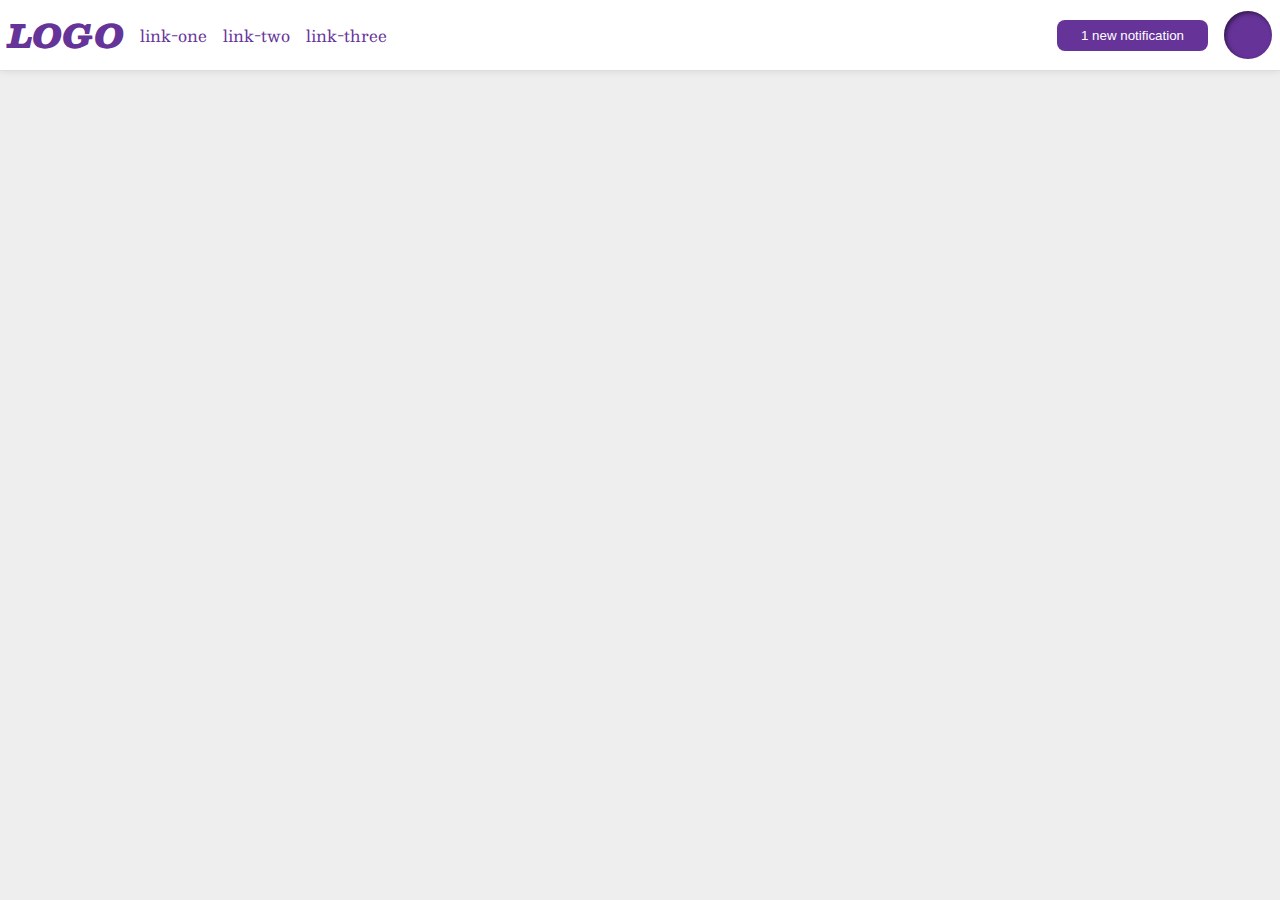
<file: flex/03-flex-header-2/index.html>
<!DOCTYPE html>
<html lang="en">
  <head>
    <meta charset="UTF-8">
    <meta http-equiv="X-UA-Compatible" content="IE=edge">
    <meta name="viewport" content="width=device-width, initial-scale=1.0">
    <title>Flex Header 2</title>
    <link rel="stylesheet" href="style.css">
  </head>
  <body>
    <div class="header">

      <div class="left">
        <div class="logo">
          LOGO
        </div>
        <ul class="links">
          <li><a href="google.com">link-one</a></li>
          <li><a href="google.com">link-two</a></li>
          <li><a href="google.com">link-three</a></li>
        </ul>
      </div>

      <div class="right">
        <button class="notifications">
          1 new notification
        </button>
        <div class="profile-image"></div>
      </div>
      
    </div>
  </body>
</html>
</file>
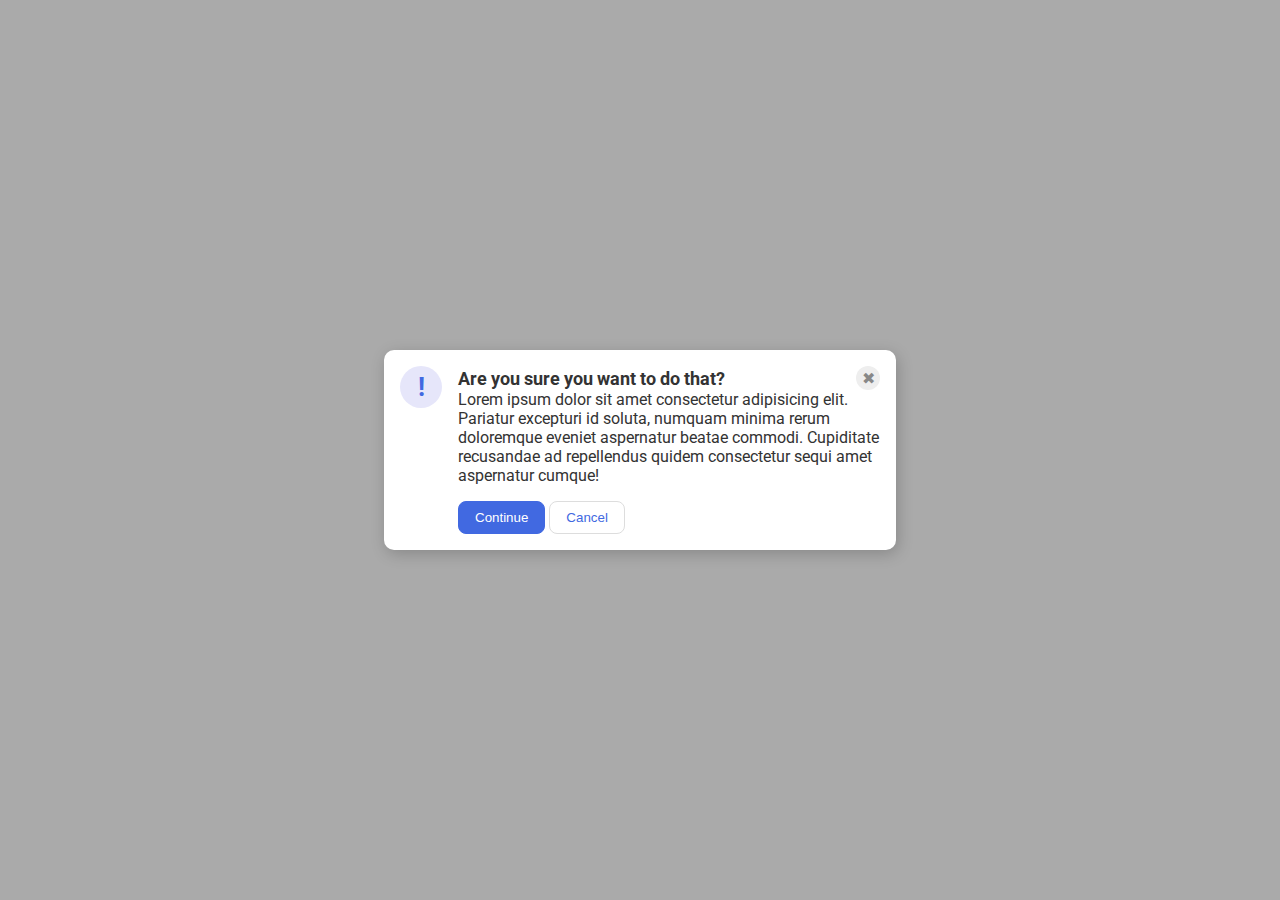
<file: flex/05-flex-modal/index.html>
<!DOCTYPE html>
<html lang="en">
  <head>
    <meta charset="UTF-8">
    <meta http-equiv="X-UA-Compatible" content="IE=edge">
    <meta name="viewport" content="width=device-width, initial-scale=1.0">
    <link rel="stylesheet" href="style.css">
    <title>Modal</title>
  </head>
  <body>
    <div class="modal">

      <div class="icon">!</div>

      <div class="container">
        <div class="header">Are you sure you want to do that?
          <div class="close-button">✖</div>
        </div>
        <div class="text">Lorem ipsum dolor sit amet consectetur adipisicing elit. Pariatur excepturi id soluta, numquam minima rerum doloremque eveniet aspernatur beatae commodi. Cupiditate recusandae ad repellendus quidem consectetur sequi amet aspernatur cumque!</div>
        <button class="continue">Continue</button>
        <button class="cancel">Cancel</button>
      </div>
    </div>
  </body>
</html>
</file>
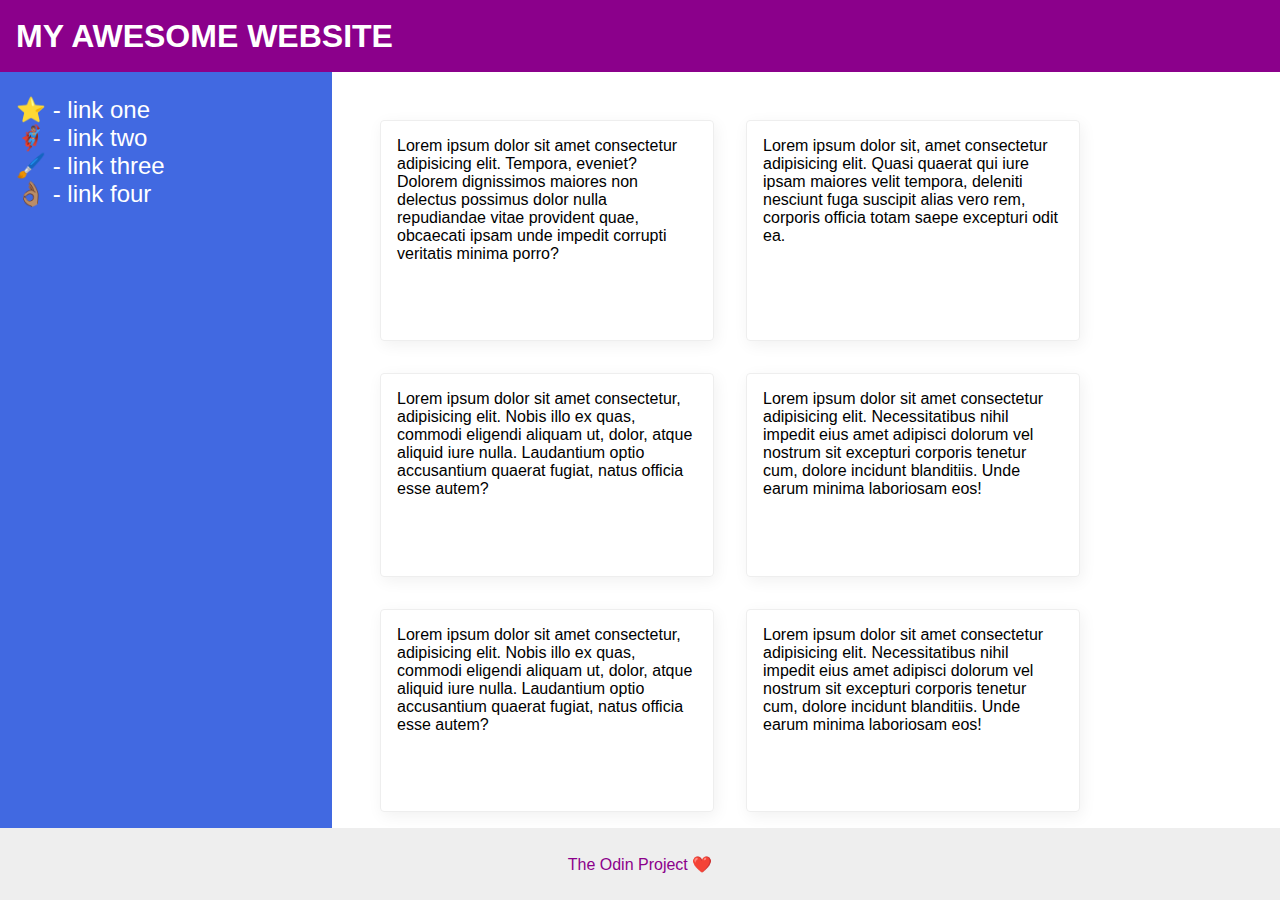
<file: flex/07-flex-layout-2/index.html>
<!DOCTYPE html>
<html lang="en">
  <head>
    <meta charset="UTF-8">
    <meta http-equiv="X-UA-Compatible" content="IE=edge">
    <meta name="viewport" content="width=device-width, initial-scale=1.0">
    <title>The Holy Grail</title>
    <link rel="stylesheet" href="style.css">
  </head>
  <body>
    <div class="header">
      MY AWESOME WEBSITE
    </div>
    
    
    <div class="mid">
      <div class="sidebar">
        <ul>
          <li><a href="#">⭐ - link one</a></li>
          <li><a href="#">🦸🏽‍♂️ - link two</a></li>
          <li><a href="#">🖌️ - link three</a></li>
          <li><a href="#">👌🏽 - link four</a></li>
        </ul>
  
        
      </div>
      <div class="cards">
        <div class="card">Lorem ipsum dolor sit amet consectetur adipisicing elit. Tempora, eveniet? Dolorem dignissimos maiores non delectus possimus dolor nulla repudiandae vitae provident quae, obcaecati ipsam unde impedit corrupti veritatis minima porro?</div>
        <div class="card">Lorem ipsum dolor sit, amet consectetur adipisicing elit. Quasi quaerat qui iure ipsam maiores velit tempora, deleniti nesciunt fuga suscipit alias vero rem, corporis officia totam saepe excepturi odit ea.</div>
        <div class="card">Lorem ipsum dolor sit amet consectetur, adipisicing elit. Nobis illo ex quas, commodi eligendi aliquam ut, dolor, atque aliquid iure nulla. Laudantium optio accusantium quaerat fugiat, natus officia esse autem?</div>
        <div class="card">Lorem ipsum dolor sit amet consectetur adipisicing elit. Necessitatibus nihil impedit eius amet adipisci dolorum vel nostrum sit excepturi corporis tenetur cum, dolore incidunt blanditiis. Unde earum minima laboriosam eos!</div>
        <div class="card">Lorem ipsum dolor sit amet consectetur, adipisicing elit. Nobis illo ex quas, commodi eligendi aliquam ut, dolor, atque aliquid iure nulla. Laudantium optio accusantium quaerat fugiat, natus officia esse autem?</div>
        <div class="card">Lorem ipsum dolor sit amet consectetur adipisicing elit. Necessitatibus nihil impedit eius amet adipisci dolorum vel nostrum sit excepturi corporis tenetur cum, dolore incidunt blanditiis. Unde earum minima laboriosam eos!</div>
      </div>
    </div>
     
    <div class="footer">
      The Odin Project ❤️
    </div>
  </body>
</html>
</file>
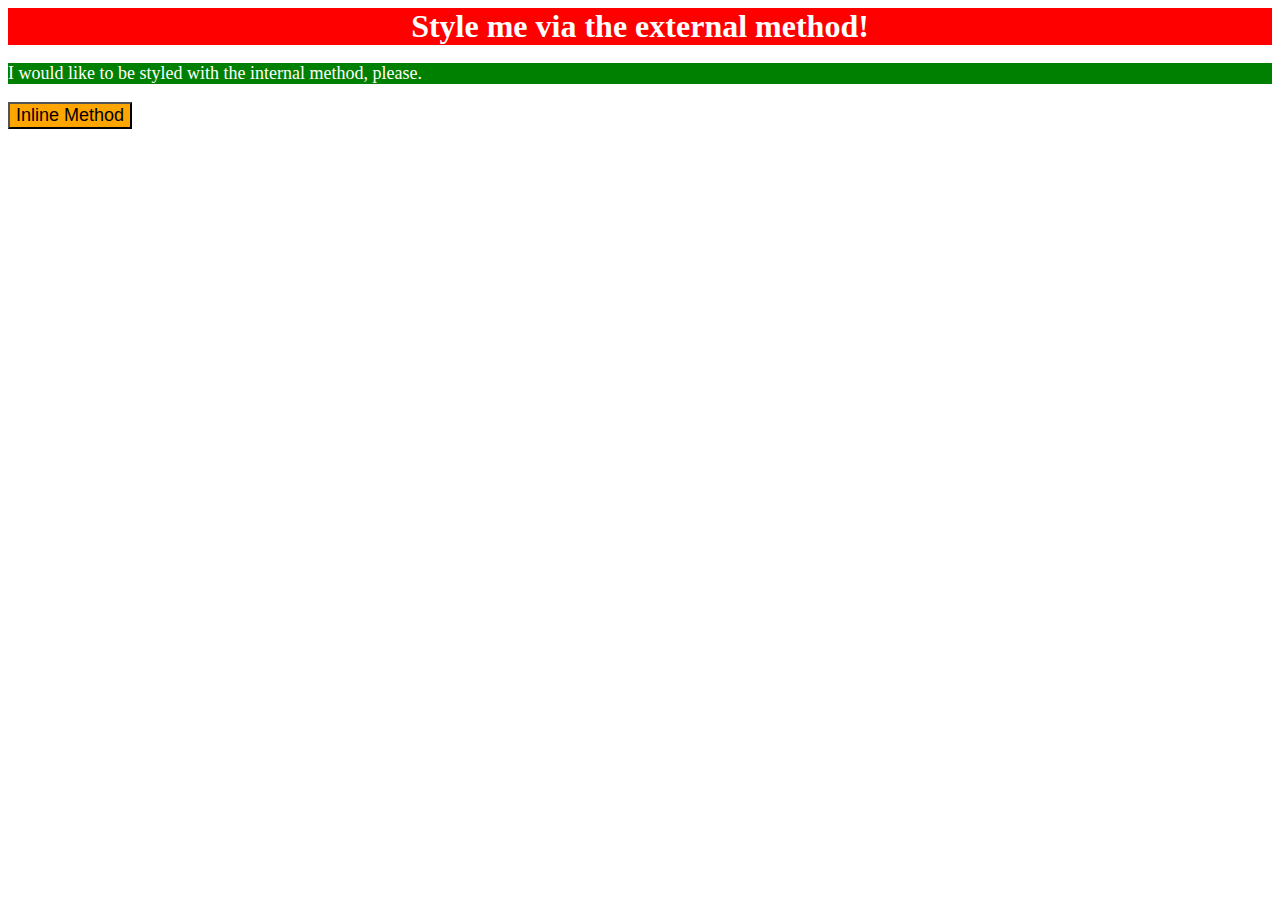
<file: foundations/01-css-methods/index.html>
<!DOCTYPE html>
<html lang="en">
  <head>
    <link rel="stylesheet" href="style.css">
    <meta charset="UTF-8">
    <meta http-equiv="X-UA-Compatible" content="IE=edge">
    <meta name="viewport" content="width=device-width, initial-scale=1.0">
    <title>Methods for Adding CSS</title>
    <style>
      p {
        background-color: green;
        color: white;
        font-size: 18px;
      }
    </style>
  </head>
  <body>
    <div>Style me via the external method!</div>
    <p>I would like to be styled with the internal method, please.</p>
    <button style="background-color: orange; font-size: 18px">Inline Method</button>
  </body>
</html>
</file>
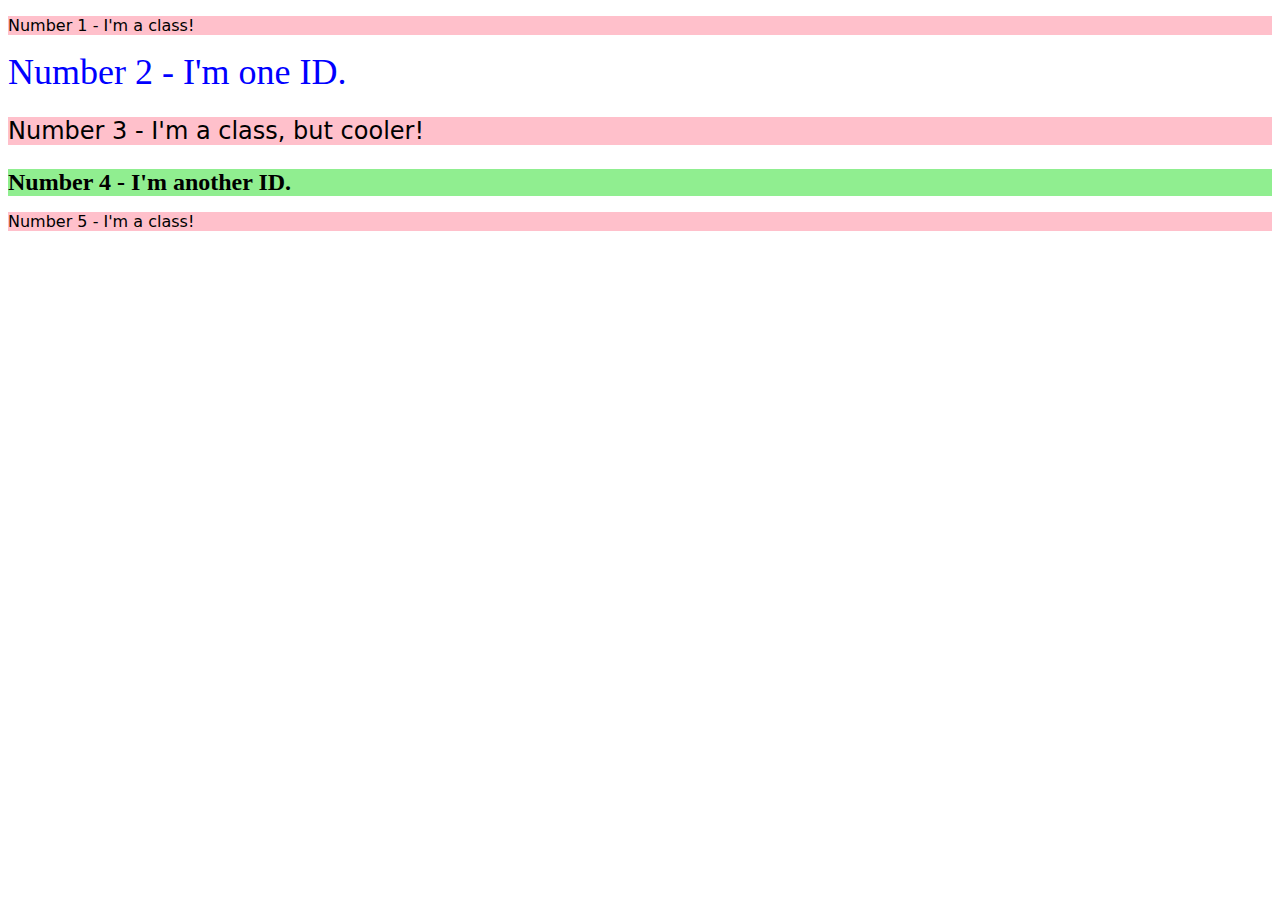
<file: foundations/02-class-id-selectors/index.html>
<!DOCTYPE html>
<html lang="en">
  <head>
    <meta charset="UTF-8">
    <meta http-equiv="X-UA-Compatible" content="IE=edge">
    <meta name="viewport" content="width=device-width, initial-scale=1.0">
    <title>Class and ID Selectors</title>
    <link rel="stylesheet" href="style.css">
  </head>
  <body>
    <p class="odd-nums">Number 1 - I'm a class!</p>
    <div id="unique-one">Number 2 - I'm one ID.</div>
    <p class="odd-nums cooler">Number 3 - I'm a class, but cooler!</p>
    <div id="unique-two">Number 4 - I'm another ID.</div>
    <p class="odd-nums">Number 5 - I'm a class!</p>
  </body>
</html>
</file>
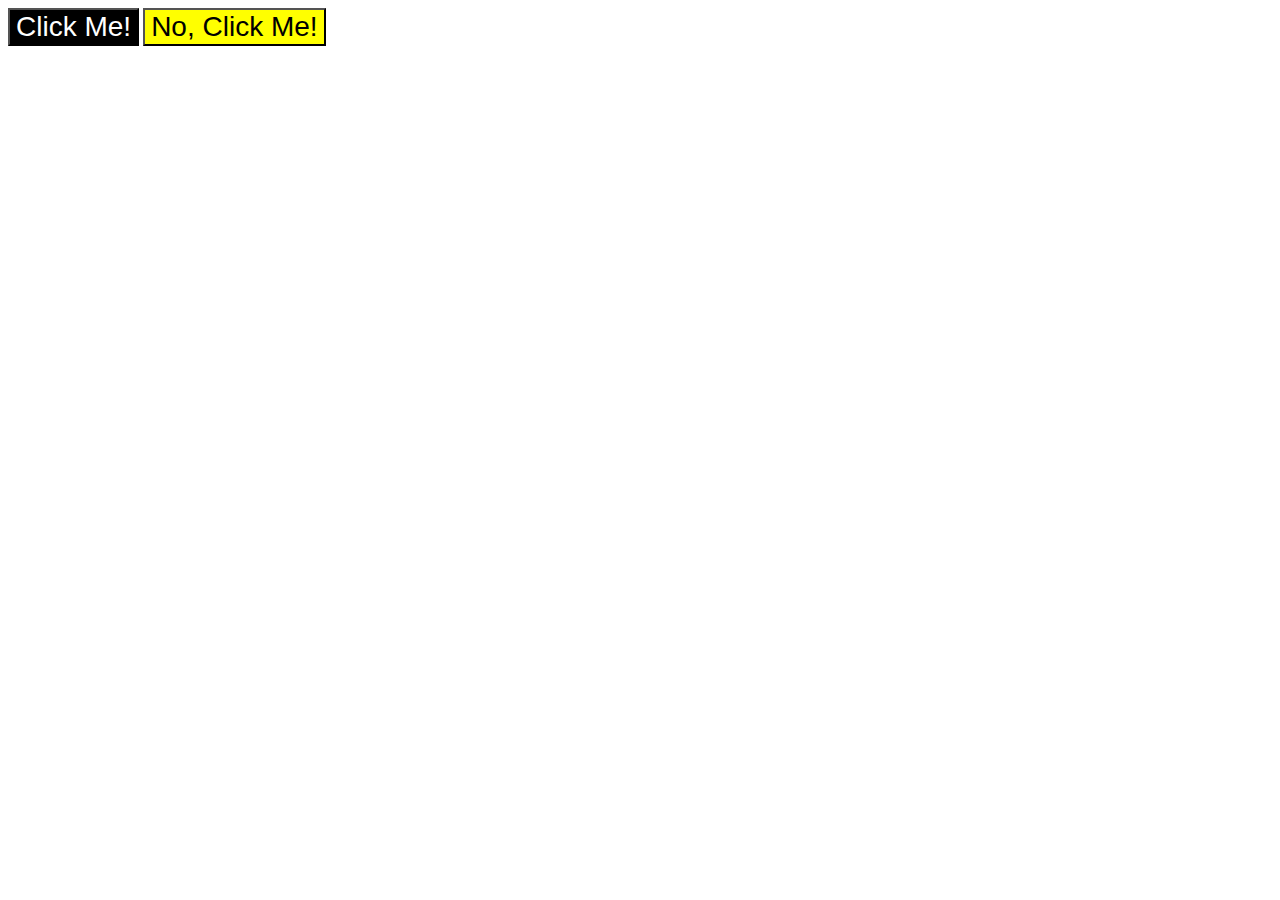
<file: foundations/03-grouping-selectors/index.html>
<!DOCTYPE html>
<html lang="en">
  <head>
    <meta charset="UTF-8">
    <meta http-equiv="X-UA-Compatible" content="IE=edge">
    <meta name="viewport" content="width=device-width, initial-scale=1.0">
    <title>Grouping Selectors</title>
    <link rel="stylesheet" href="style.css">
  </head>
  <body>
    <button class="mem">Click Me!</button>
    <button class="not-mem">No, Click Me!</button>
  </body>
</html>
</file>
<file: flex/03-flex-header-2/style.css>
/* this is some magical font-importing.  
you'll learn about it later. */
@import url('https://fonts.googleapis.com/css2?family=Besley:ital,wght@0,400;1,900&display=swap');

body {
  margin: 0;
  background: #eee;
  font-family: Besley, serif;
}

.header {
  background: white;
  border-bottom: 1px solid #ddd;
  box-shadow: 0 0 8px rgba(0,0,0,.1);


  display: flex;
  justify-content: space-between;
  align-items: center;
  padding: 8px;
}

.profile-image {
  background: rebeccapurple;
  box-shadow: inset 2px 2px 4px rgba(0,0,0,.5);
  border-radius: 50%;
  width: 48px;
  height:  48px;
}

.logo {
  color: rebeccapurple;
  font-size: 32px;
  font-weight: 900;
  font-style: italic;
}

button {
  border: none;
  border-radius: 8px;
  background: rebeccapurple;
  color: white;
  padding: 8px 24px;
}

a {
  /* this removes the line under our links */
  text-decoration: none;
  color: rebeccapurple;
}

ul {
  list-style-type: none;


  display: flex;
  margin: 0;
  padding: 0;
  gap: 16px;
}

.left, .right {
  display: flex;
  gap: 16px;
  align-items: center;
}
</file>
<file: flex/05-flex-modal/style.css>
@import url('https://fonts.googleapis.com/css2?family=Roboto:wght@400;700&display=swap');

html, body {
  height: 100%;
}

body {
  font-family: Roboto, sans-serif;
  margin: 0;
  background: #aaa;
  color: #333;
  /* I'll give you this one for free lol */
  display: flex;
  align-items: center;
  justify-content: center;
}

.modal {
  background: white;
  width: 480px;
  border-radius: 10px;
  box-shadow: 2px 4px 16px rgba(0,0,0,.2);

}

.icon {
  color: royalblue;
  font-size: 26px;
  font-weight: 700;
  background: lavender;
  width: 42px;
  height: 42px;
  border-radius: 50%;
  display: flex;
  align-items: center;
  justify-content: center;
}

.close-button {
  background: #eee;
  border-radius: 50%;
  color: #888;
  font-weight: 400;
  font-size: 16px;
  height: 24px;
  width: 24px;
  display: flex;
  align-items: center;
  justify-content: center;
}

button {
  padding: 8px 16px;
  border-radius: 8px;
}

button.continue {
  background: royalblue;
  border: 1px solid royalblue;
  color: white;
}

button.cancel {
  background: white;
  border: 1px solid #ddd;
  color: royalblue;
}


/*************my attempt***********/
.modal {
  gap: 16px;
  display: flex;
  padding: 16px;
}

.text {
  margin-bottom: 16px;
}

.header {
  display: flex;
  justify-content: space-between;
  align-items: center;
  font-weight: bold;
  font-size: 18px;
}
.icon {
  flex-shrink: 0;
}
</file>
<file: flex/07-flex-layout-2/style.css>
body {
  font-family: -apple-system, BlinkMacSystemFont, 'Segoe UI', Roboto, Oxygen, Ubuntu, Cantarell, 'Open Sans', 'Helvetica Neue', sans-serif;
  margin: 0;
  min-height: 100vh;

  display: flex;
  flex-direction: column;
  justify-content: space-between;
}

.header {
  height: 72px;
  background: darkmagenta;
  color: white;




  display: flex;
  align-items: center;
  padding-left: 16px;
  padding-right: 16px;
  font-size: 32px;
  font-weight: 900;
}

.mid {
  display: flex;
  gap: 32px;
  flex: 1;
}

.footer {
  height: 72px;
  background: #eee;
  color: darkmagenta;
  display: flex;
  justify-content: center;
  align-items: center;
}



.sidebar {
  width: 300px;
  
  background: royalblue;
  flex-shrink: 0;
  font-size: 24px;
  color: white;
  padding-left: 16px;
  padding-right: 16px;
  
}


.card {
  border: 1px solid #eee;
  box-shadow: 2px 4px 16px rgba(0,0,0,.06);
  border-radius: 4px;

  padding: 16px;
  margin: 16px;
  width: 300px;
}

.cards {
  display: flex;
  flex-wrap: wrap;
  margin-top: 32px;
}

a {
  /*no underline of links*/
  text-decoration: none;
  color: white;
}
ul {
  /*no bullet points and indent*/
  list-style-type: none; 
  padding-left: 0;
}
</file>
<file: foundations/01-css-methods/style.css>
div {
    color: white;
    background-color: red;
    font-size: 32px;
    font-weight: bold;
    text-align: center;
}
</file>
<file: foundations/02-class-id-selectors/style.css>
.odd-nums.cooler{
    font-size: 24px;
}

.odd-nums{
    background-color: pink;
    font-family: "Verdana", "DejaVu Sans", "sans-serif"
}

#unique-one {
    font-size: 36px;
    color: blue;

}

#unique-two {
    /* light green background, a font size of 24px, and bold */
    background-color: lightgreen;
    font-size: 24px;
    font-weight: bold;
}
</file>
<file: foundations/03-grouping-selectors/style.css>
.not-mem,
.mem {
    /*a font size of 28px and a list of fonts containing `Helvetica` and `Times New Roman`, with `sans-serif` as a fallback */
    font-size: 28px;
    font-family: "Helvetica", "Times New Roman", "sans-serif";
}
.not-mem {
    /*a yellow background*/
    background-color: yellow;
}
.mem {
    /*a black background and white text*/
    background-color: black;
    color: white;
}
</file>
